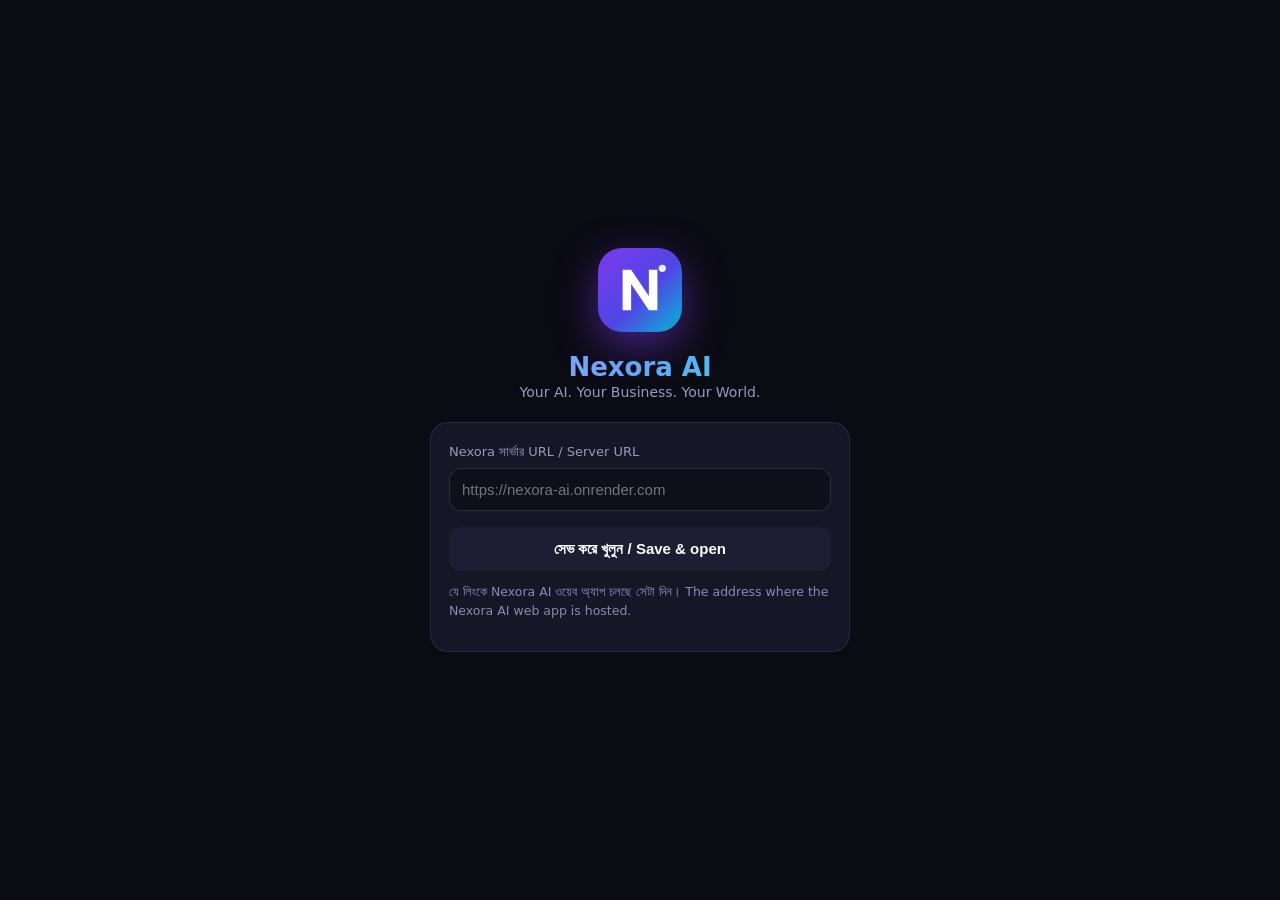
<file: android/app/src/main/assets/setup.html>
<!doctype html>
<html lang="bn"><head><meta charset="utf-8"><meta name="viewport" content="width=device-width,initial-scale=1">
<title>Nexora AI</title>
<style>
  body{margin:0;min-height:100vh;display:flex;align-items:center;justify-content:center;background:#0b0b14;color:#ecebff;font-family:system-ui,"Noto Sans Bengali",sans-serif}
  .box{width:min(92vw,420px);text-align:center;padding:24px}
  img{width:84px;height:84px;border-radius:24px;box-shadow:0 14px 40px rgba(124,58,237,.5)}
  h1{margin:16px 0 2px;font-size:26px;background:linear-gradient(135deg,#a78bfa,#22d3ee);-webkit-background-clip:text;color:transparent}
  .tag{color:#9a98c3;margin:0 0 22px;font-size:14px}
  .card{background:#161627;border:1px solid rgba(255,255,255,.08);border-radius:18px;padding:18px;text-align:left}
  label{font-size:13px;color:#9a98c3}
  input{width:100%;box-sizing:border-box;margin:8px 0 12px;padding:12px;border-radius:12px;border:1px solid rgba(255,255,255,.12);background:#0f0f1c;color:#fff;font-size:15px}
  button{width:100%;padding:13px;border:none;border-radius:12px;background:linear-gradient(135deg,#7c3aed,#4f46e5 55%,#06b6d4);color:#fff;font-weight:600;font-size:15px;margin-top:4px}
  .sec{background:#1d1d33}
  p.small{font-size:12.5px;color:#8b89b5;line-height:1.5}
  .err{color:#fca5a5;font-size:14px;margin:0 0 12px}
</style></head>
<body><div class="box">
  <img src="icon.svg" alt="Nexora AI">
  <h1>Nexora AI</h1>
  <p class="tag">Your AI. Your Business. Your World.</p>
  <div class="card">
    <p class="err" id="off" hidden>সার্ভারে সংযোগ হচ্ছে না। ইন্টারনেট দেখুন বা সার্ভার URL ঠিক আছে কিনা দেখুন।<br>Can't reach the server. Check your internet or the server URL.</p>
    <button id="retry" hidden>আবার চেষ্টা করুন / Retry</button>
    <label for="u">Nexora সার্ভার URL / Server URL</label>
    <input id="u" type="url" inputmode="url" placeholder="https://nexora-ai.onrender.com" autocapitalize="off" autocomplete="off">
    <button id="save" class="sec">সেভ করে খুলুন / Save &amp; open</button>
    <p class="small">যে লিংকে Nexora AI ওয়েব অ্যাপ চলছে সেটা দিন। The address where the Nexora AI web app is hosted.</p>
  </div>
</div>
<script>
  var B = window.NexoraAndroid;
  var u = document.getElementById('u');
  try { u.value = B ? B.getUrl() : ''; } catch (e) {}
  if (location.search.indexOf('offline=1') >= 0) { document.getElementById('off').hidden = false; document.getElementById('retry').hidden = false; }
  document.getElementById('retry').onclick = function () { B && B.retry(); };
  document.getElementById('save').onclick = function () { B && B.saveUrl(u.value); };
</script>
</body></html>
</file>
